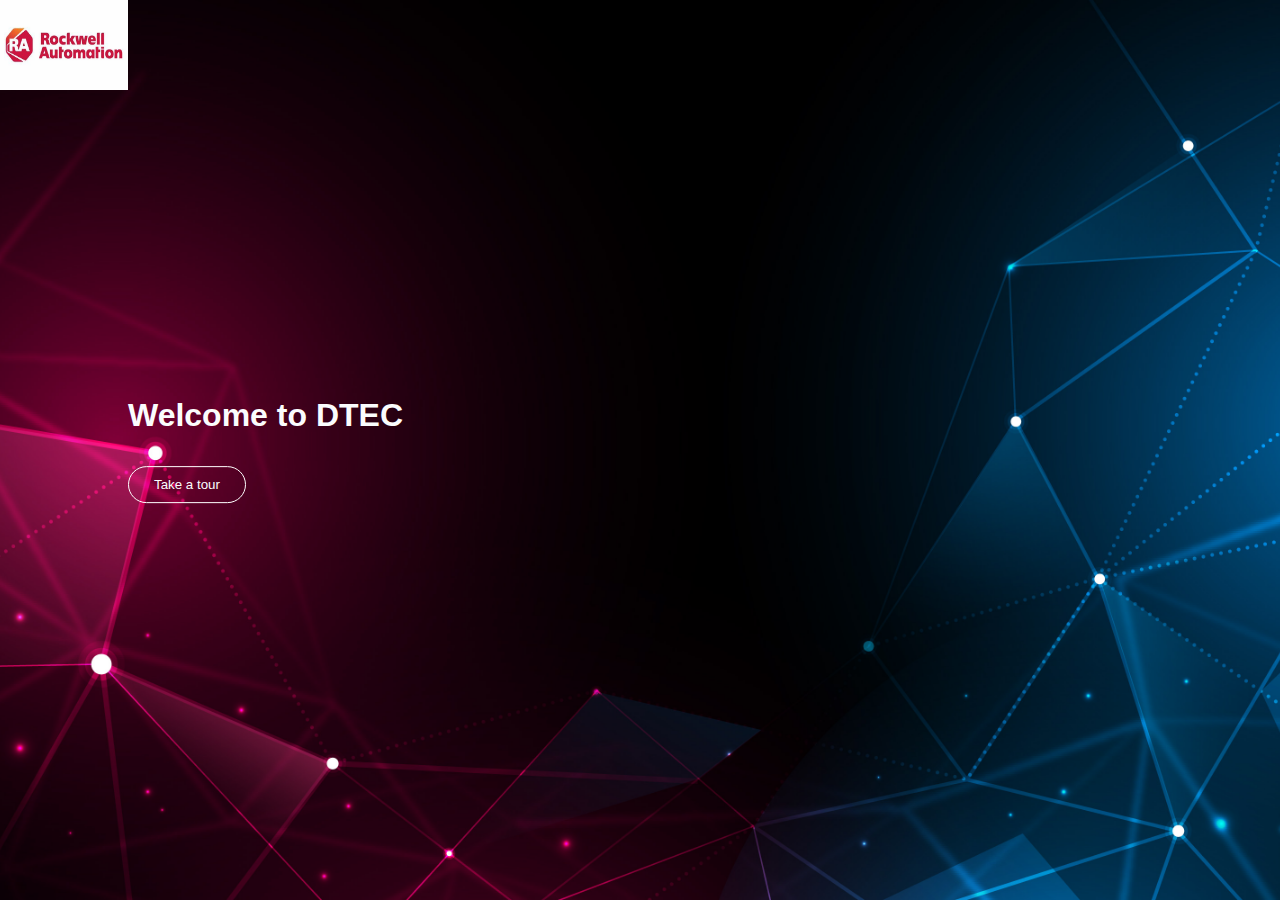
<file: index.html>
<!DOCTYPE html>
<html lang="en">
<head>
    <meta charset="UTF-8">
    <meta name="viewport" content="width=device-width, initial-scale=1.0">
    <title>DTEC Visit</title>
    <link rel="stylesheet" href="style.css">
</head>
<body>
    <div class="hero">
        <div class="navbar">
            <img src="logo.jpg" alt="">
        </div>
        <div class="content">
            <h1>Welcome to DTEC </h1><br>
            <button type="button" class="glow-on-hover" onclick="openAnotherPage()">Take a tour</button>
        </div>


        <div class="bubbles">
            <img src="images/bubble.png">
            <img src="images/bubble.png">
            <img src="images/bubble.png">
            <img src="images/bubble.png">
            <img src="images/bubble.png">
            <img src="images/bubble.png">
            <img src="images/bubble.png">
        </div>

    </div>

    <script>
        function openAnotherPage() {
            // Specify the path to the HTML file you want to open
            var url = "form.html"; // Path to another HTML file
            
            // Navigate to the specified URL
            window.location.href = url;
        }
    </script>
    
    
</body>
</html>
</file>
<file: style.css>
*{
    margin: 0;
    padding: 0;
    font-family: sans-serif;
}
.hero{
    width: 100%;
    height: 100vh;
    background-image: url(image.jpg);
    background-size: cover;
    background-position: center;
    position: relative;
    overflow: hidden;

}
.navbar img{
    width: 10vw;
    height: 10vh;
}
button{
    color: #fbfcfd;
    padding: 10px 25px;
    background: transparent;
    border: 1px solid #fff;
    border-radius: 20px;
    outline: none;
    cursor: pointer;
    margin-top: 5%;
}
.content{
    color: #fbfcfd;
    position: absolute;
    top: 50%;
    left: 10%;
    transform: translateY(-50%);
    z-index: 2;
}
.bubbles img{
    width: 30px;
    animation: bubble 7s linear infinite;

}
.bubbles{
    width: 100%;
    display: flex;
    align-items: center;
    justify-content: space-around;
    position: absolute;
    bottom: -70px;

}

@keyframes bubble{
    0%{
        transform: translateY(0);
        opacity: 0;
    }
    50%{
    
        opacity: 1;
    }
    70%{
    
        opacity: 1;
    }
    100%{
        transform: translateY(-80vh);
        opacity: 0;
    }
}

.bubbles img:nth-child(1){
    animation-delay: 2s;
    width: 25px;

}
.bubbles img:nth-child(2){
    animation-delay: 1s;

}
.bubbles img:nth-child(3){
    animation-delay: 3s;
    width: 12px;

}
.bubbles img:nth-child(4){
    animation-delay: 4.5s;
    width: 10px;

}
.bubbles img:nth-child(5){
    animation-delay: 3s;
    width: 20px;

}
.bubbles img:nth-child(6){
    animation-delay: 6s;
    width: 15px;

}
.bubbles img:nth-child(7){
    animation-delay: 7s;
    width: 8px;

}
</file>
